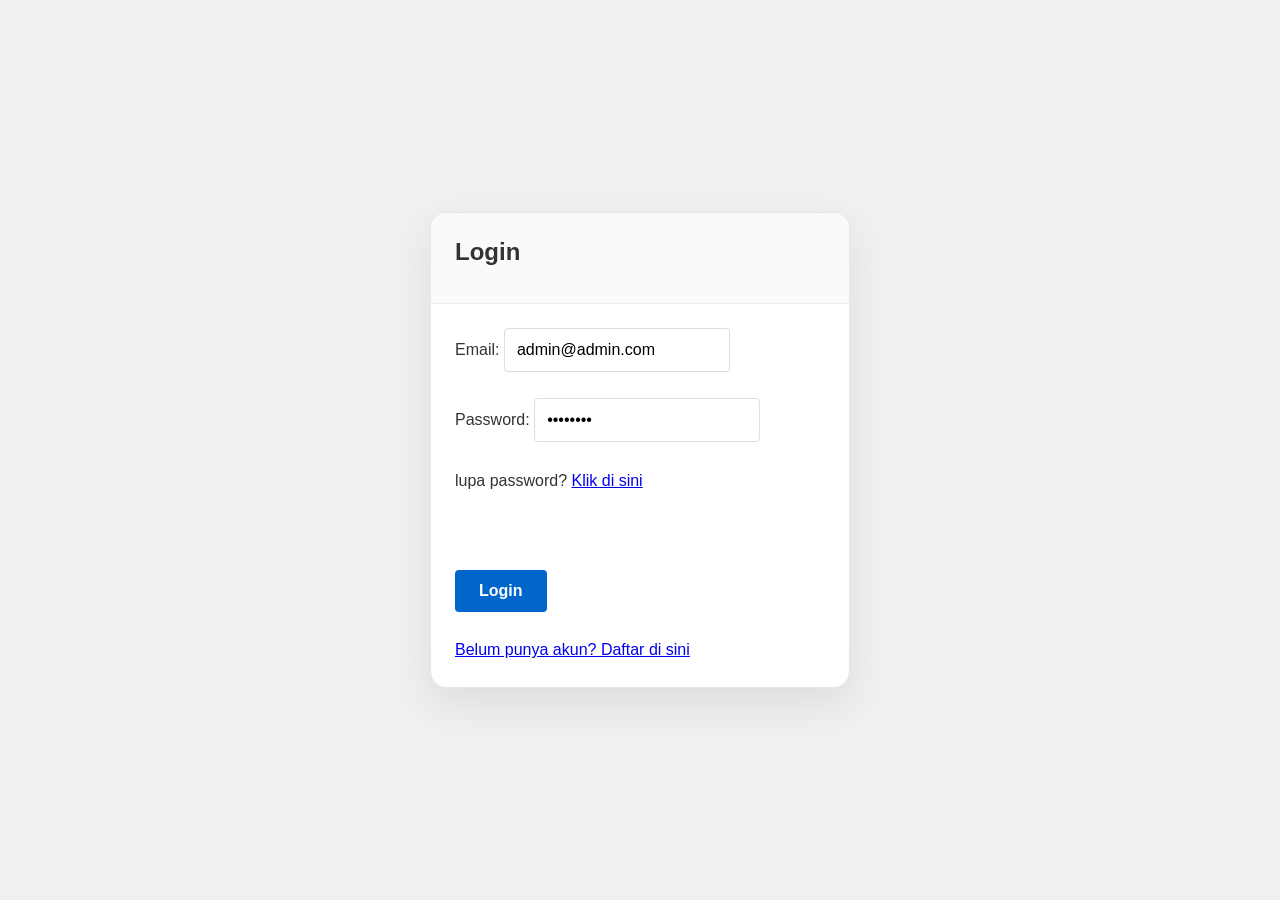
<file: index.html>
<html>
    <head>
        <title>Login</title>
        <link rel="stylesheet" type="text/css" href="css/style.css">
        <script src="/js/script.js"></script>
    </head>
    <body>
        <div class="container">
            <div class="card">
                <div class="card-header">
                    <h2>Login</h2>
                </div>
                <div class="card-body">
                    <form action="/" onsubmit="actionLogin(event)">
                        <label for="email">Email:</label>
                        <input type="email" id="email" name="email" value="admin@admin.com"><br><br>

                <label for="password">Password:</label>
                <input type="password" id="password" name="password" value="admin123"><br><br>
                lupa password? <a href="#" onclick="openModal('modalLupaPassword')">Klik di sini</a><br><br>
                <label id="error-msg" class="text-danger" style="display: none;">Email/password yang anda masukkan salah</label><br><br>

                        <button type="submit" class="btn btn-primary">Login</button><br><br>
                        <a href="#" onclick="openModal('modalDaftar')">Belum punya akun? Daftar di sini</a>
                    </form>
                </div>
            </div>
        </div>

        <!-- Example Modal -->
        <div id="modalLupaPassword" class="modal">
            <div class="modal-content">
                <div class="modal-header">
                    <span class="close" onclick="closeModal('modalLupaPassword')">&times;</span>
                    <h2>Lupa Password</h2>
                </div>
                <div class="modal-body">
                    <p>Masukkan email Anda dan kami akan mengirimkan tautan untuk mereset password.</p>
                    <input type="email" placeholder="Email Anda" style="width: 100%; padding: 0.5rem; margin-top: 0.5rem;">
                </div>
                <div class="modal-footer">
                    <button type="button" class="btn btn-secondary" onclick="closeModal('modalLupaPassword')">Tutup</button>
                    <button type="button" class="btn btn-primary" onclick="closeModal('modalLupaPassword')">OK</button>
                </div>
            </div>
        </div>
        <div id="modalDaftar" class="modal">
            <div class="modal-content">
                <div class="modal-header">
                    <span class="close" onclick="closeModal('modalDaftar')">&times;</span>
                    <h2>Daftar Akun</h2>
                </div>
                <div class="modal-body">
                    <p>Form pendaftaran akun baru.</p>
                    <input type="text" placeholder="Nama Lengkap" style="width: 100%; padding: 0.5rem; margin-top: 0.5rem;">
                    <input type="email" placeholder="Email" style="width: 100%; padding: 0.5rem; margin-top: 0.5rem;">
                    <input type="password" placeholder="Password" style="width: 100%; padding: 0.5rem; margin-top: 0.5rem;">
                </div>
                <div class="modal-footer">
                    <button type="button" class="btn btn-secondary" onclick="closeModal('modalDaftar')">Tutup</button>
                    <button type="button" class="btn btn-primary" onclick="closeModal('modalDaftar')">OK</button>
                </div>
            </div>
        </div>
    </body>
</html>
</file>
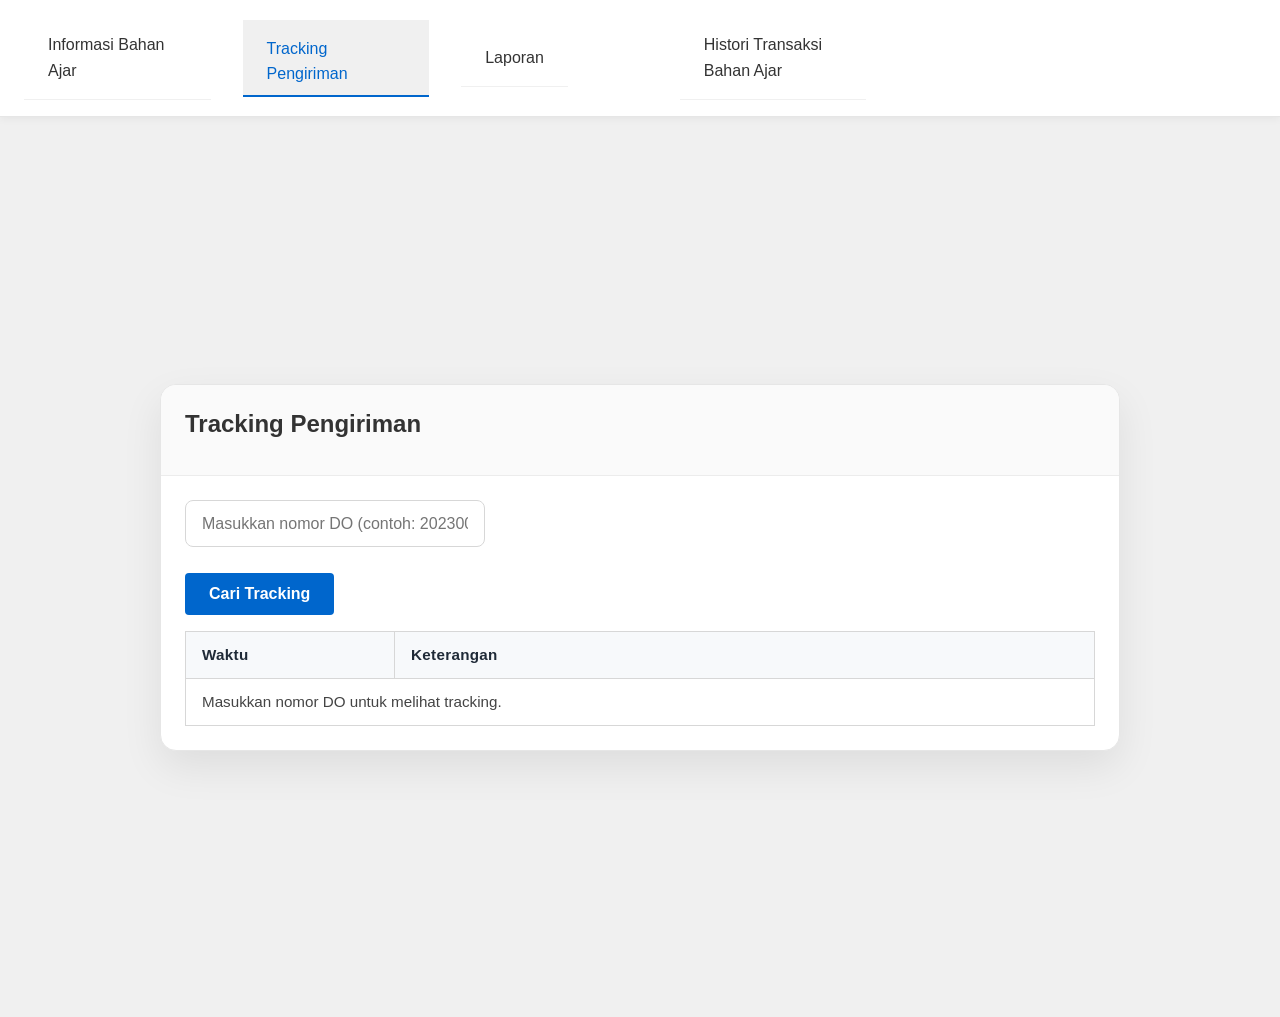
<file: tracking.html>
<html>
    <head>
        <title>Tracking Pengiriman</title>
        <link rel="stylesheet" type="text/css" href="css/style.css">
        <script src="/js/data.js"></script>
        <script src="/js/script.js"></script>
    </head>
    <body>
        <nav class="navbar">
            <ul class="navbar-list">
            <li class="navbar-item"><a href="stok.html" class="navbar-link">Informasi Bahan Ajar</a></li>
            <li class="navbar-item active"><a href="tracking.html" class="navbar-link">Tracking Pengiriman</a></li>
            <li class="navbar-item navbar-item--dropdown">
                <a href="#" class="navbar-link navbar-link--dropdown">Laporan</a>
                <div class="navbar-dropdown">
                <a href="monitoring.html" class="navbar-dropdown-item">Monitoring Progress DO Bahan Ajar</a>
                <a href="#" class="navbar-dropdown-item">Rekap Bahan Ajar</a>
                </div>
            </li>
            <li class="navbar-item"><a href="#" class="navbar-link">Histori Transaksi Bahan Ajar</a></li>
            </ul>
        </nav>
        <div class="container w-100">
            <div class="card w-75">
                <div class="card-header">
                    <h2>Tracking Pengiriman</h2>
                </div>
                <div class="card-body">
                    <div class="search-row">
                        <form action="" id="searchForm" onsubmit="searchTracking(event)">
                            <input type="text" id="searchQuery" style="width: 300px;" placeholder="Masukkan nomor DO (contoh: 2023001234)" />
                            <br>
                            <br>
                            <button type="button" class="btn btn-primary" onclick="searchTracking(event)">Cari Tracking</button>
                        </form>
                    </div>
                    <p id="searchMessage" class="text-danger" style="display:none; margin-top:1rem;"></p>
                    <div id="trackingSummary" class="tracking-summary" style="display:none; margin-top:1rem;"></div>
                    <table class="table" style="margin-top:1rem;">
                        <thead>
                            <tr>
                                <th>Waktu</th>
                                <th>Keterangan</th>
                            </tr>
                        </thead>
                        <tbody id="trackingTableBody">
                            <tr>
                                <td colspan="2" class="text-secondary">Masukkan nomor DO untuk melihat tracking.</td>
                            </tr>
                        </tbody>
                    </table>
                </div>
            </div>
        </div>
    </body>
</html>
</file>
<file: css/style.css>
.container {
    display: flex;
    flex-direction: column;
    align-items: center;
    justify-content: center;
    height: 100vh;
    background-color: #f0f0f0;
}

* {
    margin: 0;
    padding: 0;
    font-family: -apple-system, BlinkMacSystemFont, 'Segoe UI', Roboto, 'Helvetica Neue', Arial, sans-serif;
    box-sizing: border-box;
}

body {
    color: #333;
    line-height: 1.6;
    font-size: 16px;
}

/* Utility Classes */
.w-25 {
    width: 25%;
}

.w-33 {
    width: 33.333%;
}

.w-50 {
    width: 50%;
}

.w-66 {
    width: 66.666%;
}

.w-75 {
    width: 75%;
}

.w-100 {
    width: 100%;
}

h1,
h2,
h3,
h4,
h5,
h6 {
    font-weight: 600;
    margin-bottom: 0.5em;
}

p {
    margin-bottom: 1em;
}

input {
    padding: 0.75rem;
    border: 1px solid #ddd;
    border-radius: 4px;
    font-size: 16px;
    font-family: inherit;
    transition: border-color 0.3s, box-shadow 0.3s;
}

input:focus {
    outline: none;
    border-color: #0066cc;
    box-shadow: 0 0 0 3px rgba(0, 102, 204, 0.1);
}

input:disabled {
    background-color: #f5f5f5;
    cursor: not-allowed;
    opacity: 0.6;
}

.search-row {
    display: flex;
    gap: 0.75rem;
    flex-wrap: wrap;
    align-items: center;
}

.search-row input {
    flex: 1;
    min-width: 220px;
    padding: 0.85rem 1rem;
    border: 1px solid #d7d7d7;
    border-radius: 8px;
}

.user-summary .card {
    border: 1px solid #e6edf7;
    border-radius: 12px;
    box-shadow: none;
}

.tracking-summary .card {
    border: 1px solid #e6edf7;
    border-radius: 12px;
    box-shadow: none;
}

.btn {
    padding: 0.75rem 1.5rem;
    border: none;
    border-radius: 4px;
    font-size: 16px;
    font-weight: 600;
    cursor: pointer;
    transition: all 0.3s;
    font-family: inherit;
}

.btn:hover {
    transform: translateY(-2px);
    box-shadow: 0 4px 12px rgba(0, 0, 0, 0.15);
}

.btn:active {
    transform: translateY(0);
}

.btn:disabled {
    opacity: 0.6;
    cursor: not-allowed;
}

.btn-primary {
    background-color: #0066cc;
    color: white;
}

.btn-primary:hover:not(:disabled) {
    background-color: #0052a3;
}

.btn-secondary {
    background-color: #e0e0e0;
    color: #333;
}

.btn-secondary:hover:not(:disabled) {
    background-color: #d0d0d0;
}

.card {
    min-width: 420px;
    background-color: #ffffff;
    border: 1px solid #e6e6e6;
    border-radius: 16px;
    box-shadow: 0 16px 40px rgba(0, 0, 0, 0.08);
    overflow: hidden;
}

.card-header,
.card-footer {
    padding: 1.25rem 1.5rem;
    background-color: #fafafa;
}

.card-header {
    border-bottom: 1px solid #ececec;
}

.card-footer {
    border-top: 1px solid #ececec;
    display: flex;
    justify-content: flex-end;
    gap: 0.75rem;
}

.card-body {
    padding: 1.5rem;
}

.card-image {
    display: block;
    width: 100%;
    height: auto;
    object-fit: cover;
}

.card-title {
    margin: 0;
    font-size: 1.4rem;
    font-weight: 700;
    color: #222;
}

.card-subtitle {
    margin: 0.35rem 0 0;
    font-size: 0.95rem;
    color: #666;
}

.card-text {
    margin: 1rem 0;
    color: #444;
    line-height: 1.75;
}

.card-list {
    list-style: none;
    padding: 0;
    margin: 0;
}

.card-list li {
    padding: 0.85rem 0;
    border-top: 1px solid #f0f0f0;
}

.card-list li:first-child {
    border-top: none;
}

.card-footer .btn {
    margin: 0;
}

@media (max-width: 480px) {
    .card {
        border-radius: 12px;
    }

    .card-header,
    .card-body,
    .card-footer {
        padding: 1rem;
    }
}


/* Text Styles */
.text-primary {
    color: #0066cc;
}

.text-secondary {
    color: #666;
}

.text-success {
    color: #28a745;
}

.text-danger {
    color: #dc3545;
}

.text-warning {
    color: #ffc107;
}

.text-info {
    color: #17a2b8;
}

.text-light {
    color: #f8f9fa;
}

.text-dark {
    color: #343a40;
}


/* Navigation Bar */
.navbar {
    display: flex;
    justify-content: space-between;
    align-items: center;
    padding: 1rem 1.5rem;
    background-color: #ffffff;
    border-bottom: 1px solid #e6e6e6;
    box-shadow: 0 2px 8px rgba(0, 0, 0, 0.05);
    position: sticky;
    top: 0;
    z-index: 100;
}

.navbar-brand {
    font-size: 1.5rem;
    font-weight: 700;
    color: #0066cc;
    text-decoration: none;
    margin: 0;
}

.navbar-list {
    display: flex;
    list-style: none;
    gap: 2rem;
    margin: 0;
    padding: 0;
}

.navbar-item {
    display: flex;
    align-items: center;
    position: relative;
}

.navbar-item a {
    color: #333;
    text-decoration: none;
    font-weight: 500;
    transition: color 0.3s;
}

.navbar-item--active a {
    color: #0066cc;
    border-bottom: 2px solid #0066cc;
    padding-bottom: 0.5rem;
}

.navbar-item.active a {
    color: #0066cc;
    border-bottom: 2px solid #0066cc;
    padding-bottom: 0.5rem;
    background-color: #f0f0f0;
}

.navbar-dropdown {
    display: none;
    position: absolute;
    top: 100%;
    left: 0;
    background-color: #ffffff;
    border: 1px solid #e6e6e6;
    border-radius: 4px;
    box-shadow: 0 4px 12px rgba(0, 0, 0, 0.1);
    list-style: none;
    padding: 0.5rem 0;
    margin: 0.5rem 0 0 0;
    min-width: 200px;
}

.navbar-item:hover .navbar-dropdown {
    display: block;
}

.navbar-dropdown li {
    margin: 0;
}

.navbar-dropdown a {
    display: block;
    padding: 0.75rem 1.5rem;
    color: #333;
    text-decoration: none;
    transition: background-color 0.3s;
}

.navbar-dropdown a:hover {
    background-color: #f0f0f0;
    color: #0066cc;
}

.navbar-toggle {
    display: none;
    background: none;
    border: none;
    font-size: 1.5rem;
    cursor: pointer;
    color: #333;
}

@media (max-width: 768px) {
    .navbar {
        flex-wrap: wrap;
        position: relative;
    }

    .navbar-toggle {
        display: block;
    }

    .navbar-list {
        display: none;
        position: absolute;
        left: 0;
        right: 0;
        flex-direction: column;
        gap: 0;
        background-color: #ffffff;
        border-bottom: 1px solid #e6e6e6;
    }

    .navbar-list.active {
        display: flex;
    }
}




.navbar-item {
    width: 100%;
}

.navbar-item a {
    display: block;
    padding: 1rem 1.5rem;
    border-bottom: 1px solid #f0f0f0;
}

.navbar-item.active a {
    background-color: #f0f0f0;
    border-bottom: 2px solid #0066cc;
}

.navbar-dropdown {
    position: static;
    display: none;
    box-shadow: none;
    border: none;
    background-color: #f9f9f9;
}

.navbar-item:hover .navbar-dropdown {
    display: none;
}

.navbar-dropdown.active {
    display: block;
}


/* Modal Styles */
.modal {
    display: none;
    position: fixed;
    z-index: 1000;
    left: 0;
    top: 0;
    width: 100%;
    height: 100%;
    overflow: auto;
    background-color: rgba(0, 0, 0, 0.4);
}

.modal-content {
    background-color: #fefefe;
    margin: 15% auto;
    padding: 0;
    border: 1px solid #888;
    width: 80%;
    max-width: 500px;
    border-radius: 8px;
    box-shadow: 0 4px 20px rgba(0, 0, 0, 0.15);
}

.modal-header {
    padding: 1.5rem;
    background-color: #f7f9fb;
    border-bottom: 1px solid #e6e6e6;
    border-radius: 8px 8px 0 0;
}

.modal-body {
    padding: 1.5rem;
}

.modal-footer {
    padding: 1rem 1.5rem;
    background-color: #f7f9fb;
    border-top: 1px solid #e6e6e6;
    border-radius: 0 0 8px 8px;
    display: flex;
    justify-content: flex-end;
    gap: 0.75rem;
}

.close {
    color: #aaa;
    float: right;
    font-size: 28px;
    font-weight: bold;
    cursor: pointer;
}

.close:hover,
.close:focus {
    color: #000;
    text-decoration: none;
}



.table {
    width: 100%;
    border-collapse: collapse;
    margin-top: 1rem;
    font-size: 0.95rem;
    background-color: #ffffff;
}

.table th,
.table td {
    border: 1px solid #d7d7d7;
    padding: 0.9rem 1rem;
    text-align: left;
}

.table thead th {
    background-color: #f7f9fb;
    color: #1f2a37;
    font-weight: 700;
    letter-spacing: 0.02em;
}

.table tbody tr:nth-child(even) {
    background-color: #fbfcfd;
}

.table tbody tr:hover {
    background-color: #eef4fb;
}

.table td {
    color: #444;
}

.table th:first-child,
.table td:first-child {
    width: 5%;
}

.table th:last-child,
.table td:last-child {
    width: 20%;
}
</file>
